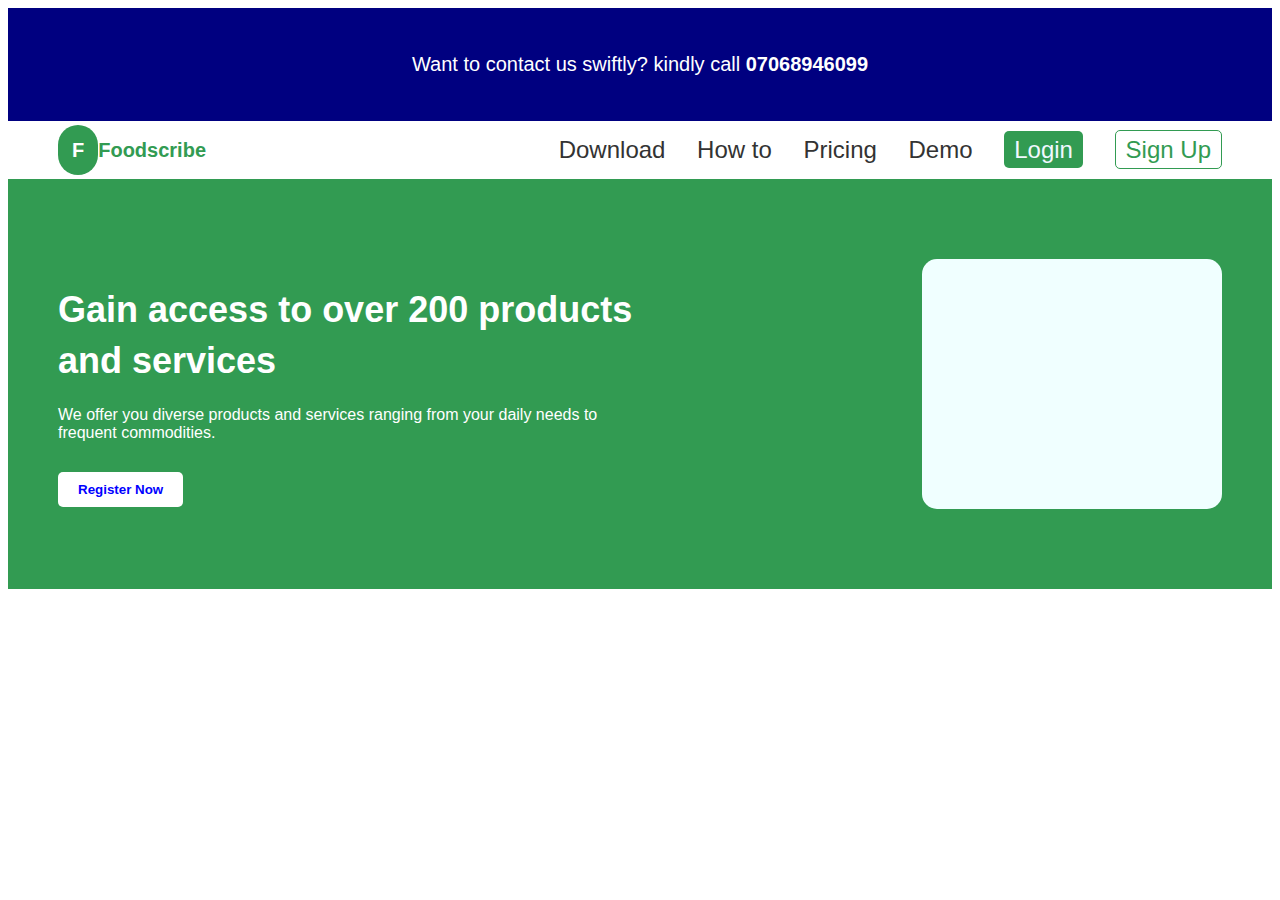
<file: index.html>
<!DOCTYPE html>
<html lang="en">
<head>
  <meta charset="UTF-8" />
  <meta name="viewport" content="width=device-width, initial-scale=1.0" />
  <title>Foodscribe</title>
  <link rel="stylesheet" href="style.css" />
</head>
<body>

  <div class="top-bar">
    <p> Want to contact us swiftly? kindly call <strong>07068946099</strong></p>
  </div>

  <nav class="navbar">
    <div class="logo"><span class="log">F</span>Foodscribe</div>
    <div class="nav-links">
      <a href="#">Download</a>
      <a href="#">How to</a>
      <a href="#">Pricing</a>
      <a href="#">Demo</a>
      <a href="login.html" class="login">Login</a>
      <a href="Register.html" class="register">Sign Up</a>
    </div>
  </nav>

  <section class="hero">
    <div class="hero-text">
      <h1>Gain access to over <span>200</span> products and services</h1>
      <p>We offer you diverse products and services ranging from your daily needs to frequent commodities.</p>
      <button>Register Now</button>
    </div>
    <div class="hero-image">
    
      <div class="sample"></div>
    </div>
  </section>

</body>
</html>
</file>
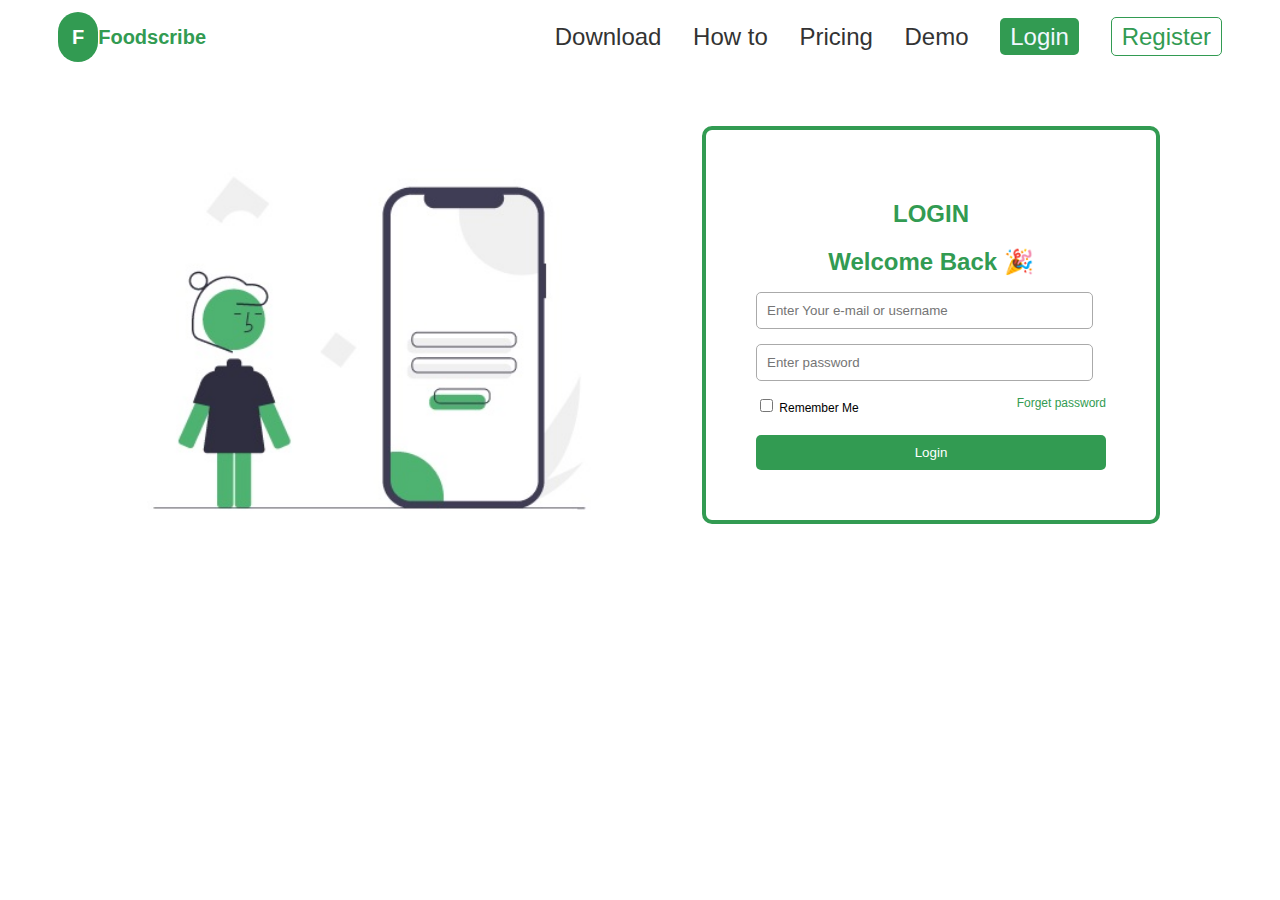
<file: login.html>
<!DOCTYPE html>
<html lang="en">
<head>
  <meta charset="UTF-8" />
  <meta name="viewport" content="width=device-width, initial-scale=1.0" />
  <title>Login | Foodscribe</title>
  <link rel="stylesheet" href="style.css" />
</head>
<body>

  
  <nav class="navbar">
    <div class="logo"><span class="log">F</span>Foodscribe</div>
    <div class="nav-links">
      <a href="#">Download</a>
      <a href="#">How to</a>
      <a href="#">Pricing</a>
      <a href="#">Demo</a>
      <a href="login.html" class="login active">Login</a>
      <a href="Register.html" class="register">Register</a>
    </div>
  </nav>

  
  <section class="auth-section">
    <div class="auth-left">
      <div class="phone-image"> 
        <img src="loginpic.jpg" width="200%" height="150%"></div>
    </div>

    <div class="auth-right">
      <form class="auth-form">
        <h2>LOGIN</h2>
        <p class="welcome-text"><h2>Welcome Back 🎉</h2></p>

        <input type="text" placeholder="Enter Your e-mail or username" />
        <input type="password" placeholder="Enter password" />

        <div class="options">
          <label><input type="checkbox" /> Remember Me</label>
          <a href="#">Forget password</a>
        </div>

        <button type="submit">Login</button>
      </form>
    </div>
  </section>

</body>
</html>
</file>
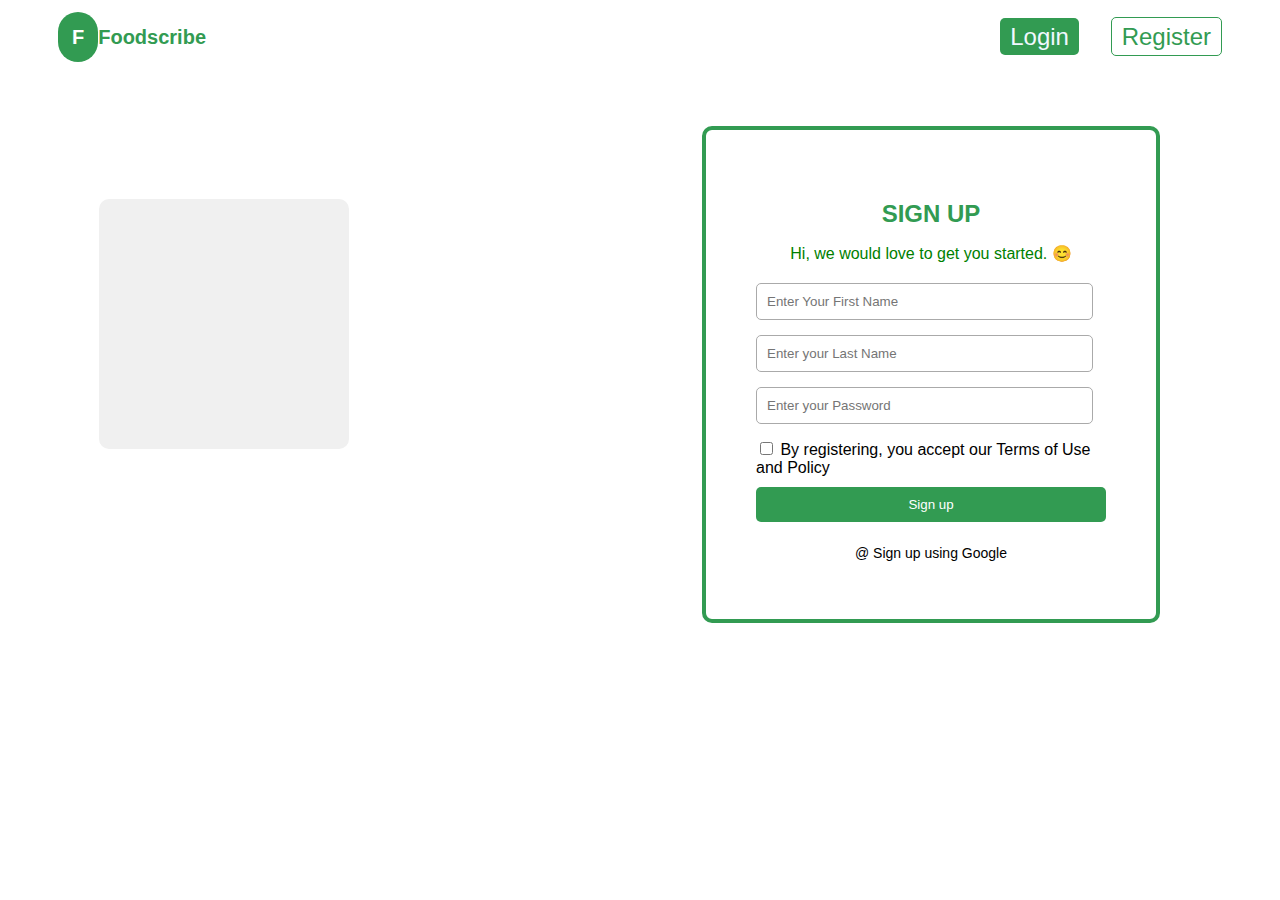
<file: Register.html>
<!DOCTYPE html>
<html lang="en">
<head>
  <meta charset="UTF-8" />
  <meta name="viewport" content="width=device-width, initial-scale=1.0" />
  <title>Sign Up | Foodscribe</title>
  <link rel="stylesheet" href="style.css" />
</head>
<body>

  
  <nav class="navbar">
    <div class="logo"><span class="log">F</span>Foodscribe</div>
    <div class="nav-links">
      <a href="login.html" class="login">Login</a>
      <a href="Register.html" class="register active">Register</a>
    </div>
  </nav>

  <section class="auth-section">
    <div class="auth-left">
      <div class="welcome-image"></div>
    </div>

    <div class="auth-right">
      <form class="auth-form">
        <h2>SIGN UP</h2>
        <p class="welcome-text">Hi, we would love to get you started. 😊</p>

        <input type="text" placeholder="Enter Your First Name" />
        <input type="text" placeholder="Enter your Last Name" />
        <input type="password" placeholder="Enter your Password" />

        <label><input type="checkbox" /> By registering, you accept our Terms of Use and Policy</label>

        <button type="submit">Sign up</button>

        <div class="google-signup"> @ Sign up using Google</div>
      </form>
    </div>
  </section>

</body>
</html>
</file>
<file: style.css>
body {
  font-family: Arial, sans-serif;
}


.top-bar {
  background-color: navy;
  color: white;
  text-align: center;
  padding: 25px;
  font-size: 20px;
}


.navbar {
  display: flex;
  justify-content: space-between;
  align-items: center;
  padding: 15px 50px;
  background: white;
  font-size: x-large;
}

.log {
    color:white;
    padding: 14px;
    background-color: rgb(50, 155, 82);
    border:none;
    border-radius: 20px;
    font-size: 20px;   
}

.logo {
  font-weight: bold;
  color:rgb(50, 155, 82);
  font-size: 20px;
}

.nav-links a {
  margin-left: 25px;
  text-decoration: none;
  color: #333;
}

.nav-links .login,
.nav-links .register {
  border: 1px solid rgb(50, 155, 82);
  padding: 5px 10px;
  border-radius: 5px;
  color: rgb(50, 155, 82);
  font-size: x-large;
}

.nav-links .login {
  background-color:rgb(50, 155, 82);
  color: aliceblue;
  border: none;
}

.hero {
  background-color: rgb(50, 155, 82);
  color: white;
  display: flex;
  justify-content: space-between;
  align-items: center;
  padding: 80px 50px;
}

.hero-text {
  width: 50%;
}

.hero-text h1 {
  font-size: 36px;
  line-height: 1.4;
  margin-bottom: 20px;
}

.hero-text p {
  margin-bottom: 30px;
  font-size: 16px;
}

.hero-text button {
  background-color: white;
  color: blue;
  font-weight: 600;
  border: none;
  padding: 10px 20px;
  border-radius: 5px;
  cursor: pointer;
}


.hero-image .sample {
  width: 300px;
  height: 250px;
  background-color: azure;
  border-radius: 15px;
}

/* -- login Page -- */
.auth-section {
  display: flex;
  align-items: center;
  justify-content: space-around;
  padding: 60px 50px;
}

.auth-left {
  flex: 1;
  display: flex;
  justify-content: center;
}

.auth-right {
  flex: 1;
  display: flex;
  justify-content: center;
}

.auth-form {
  width:80%;
  height:50%;
  max-width: 350px;
  border: 4px solid rgb(50, 155, 82);
  border-radius: 10px;
  padding: 50px;
}

.auth-form h2 {
  color: rgb(50, 155, 82);
  text-align: center;
  margin-bottom: 10px;
}

.auth-form .welcome-text {
  text-align: center;
  color: green;
  margin-bottom: 20px;
}

.auth-form input[type="text"],
.auth-form input[type="password"] 
{
  width: 90%;
  padding: 10px;
  margin-bottom: 15px;
  border: 1px solid #aaa;
  border-radius: 5px;
}

.auth-form button {
  width: 100%;
  background-color: rgb(50, 155, 82);
  color: white;
  border: none;
  padding: 10px;
  border-radius: 5px;
  cursor: pointer;
  margin-top: 10px;
}

.auth-form .options {
  display: flex;
  justify-content: space-between;
  font-size: 12px;
  margin-bottom: 10px;
}

.auth-form .options a {
  color: rgb(50, 155, 82);
  text-decoration: none;
}

.google-signup {
  text-align: center;
  margin-top: 15px;
  border: none;
  border-radius: 5px;
  padding: 8px;
  font-size: 14px;
}


.phone-image,
.welcome-image {
  width: 250px;
  height: 250px;
  background-color: #f0f0f0;
  border-radius: 10px;
  margin-right: 250px;
  margin-bottom: 100px;
}
</file>
